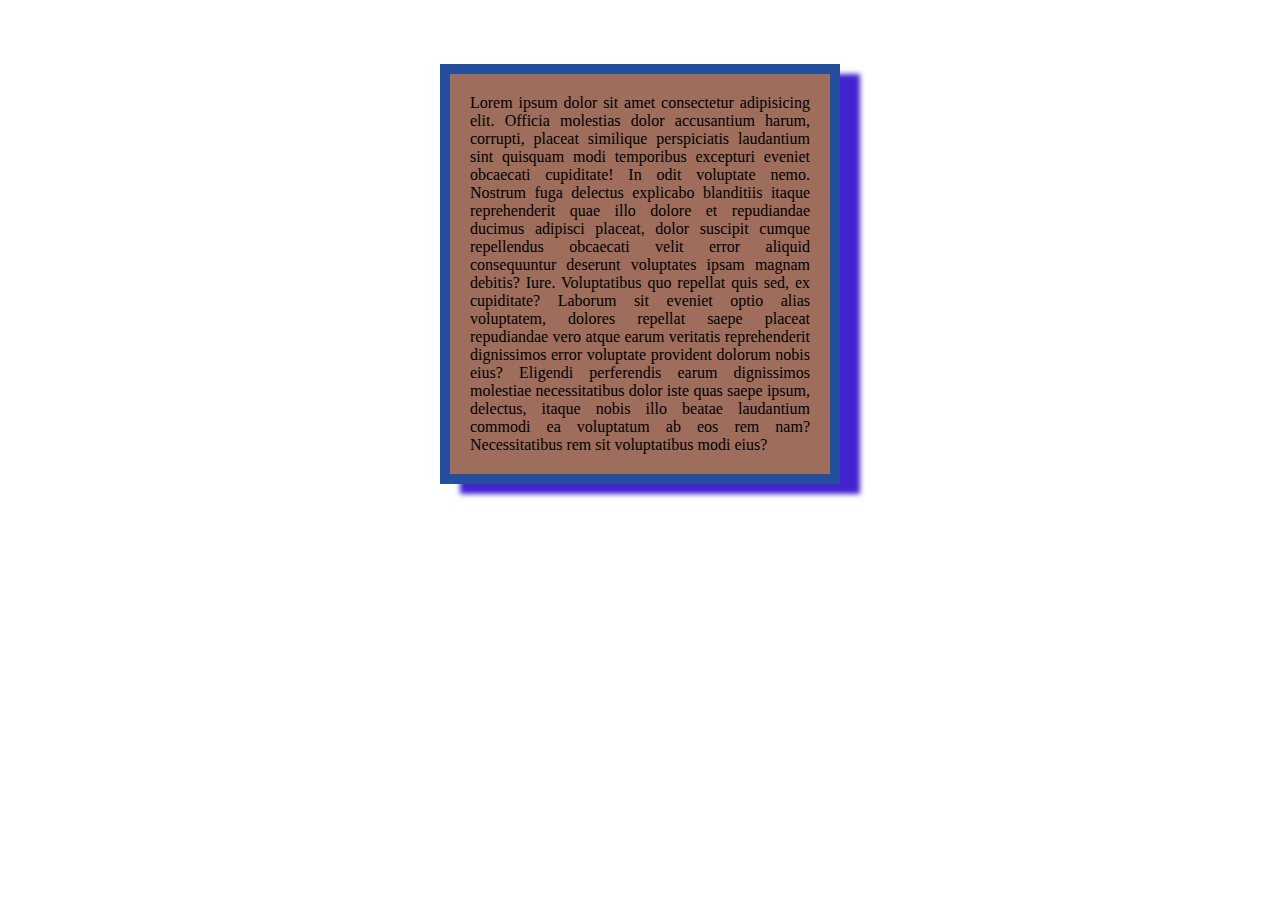
<file: CSS/2.Bordes/index.html>
<!DOCTYPE html>
<html lang="en">
<head>
    <meta charset="UTF-8">
    <meta http-equiv="X-UA-Compatible" content="IE=edge">
    <meta name="viewport" content="width=device-width, initial-scale=1.0">
    <link rel="stylesheet" href="./styles/styles.css">
    <title>Bordes</title>
</head>
<body>
    <div class="box">
        Lorem ipsum dolor sit amet consectetur adipisicing elit. Officia molestias dolor accusantium harum, corrupti, placeat similique perspiciatis laudantium sint quisquam modi temporibus excepturi eveniet obcaecati cupiditate! In odit voluptate nemo.
        Nostrum fuga delectus explicabo blanditiis itaque reprehenderit quae illo dolore et repudiandae ducimus adipisci placeat, dolor suscipit cumque repellendus obcaecati velit error aliquid consequuntur deserunt voluptates ipsam magnam debitis? Iure.
        Voluptatibus quo repellat quis sed, ex cupiditate? Laborum sit eveniet optio alias voluptatem, dolores repellat saepe placeat repudiandae vero atque earum veritatis reprehenderit dignissimos error voluptate provident dolorum nobis eius?
        Eligendi perferendis earum dignissimos molestiae necessitatibus dolor iste quas saepe ipsum, delectus, itaque nobis illo beatae laudantium commodi ea voluptatum ab eos rem nam? Necessitatibus rem sit voluptatibus modi eius?

    </div>
</body>
</html>
</file>
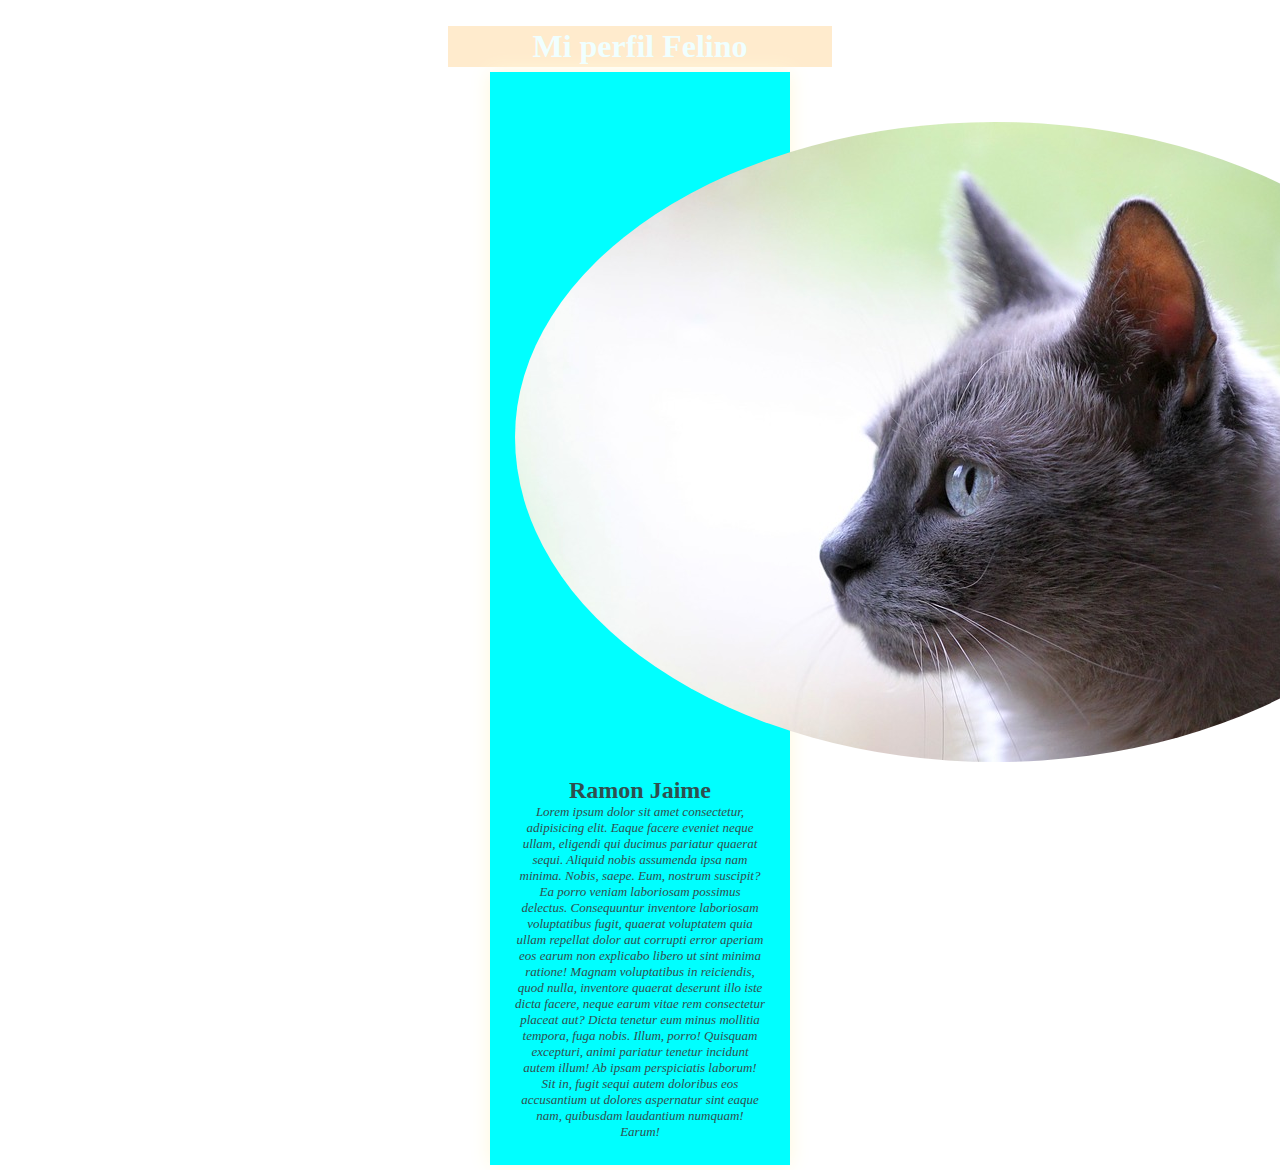
<file: CSS/2.Bordes/card.html>
<!DOCTYPE html>
<html lang="es">
<head>
    <meta charset="UTF-8">
    <meta http-equiv="X-UA-Compatible" content="IE=edge">
    <meta name="viewport" content="width=device-width, initial-scale=1.0">
    <link rel="stylesheet" href="./styles/styles.css">
    <title>card</title>
</head>
<body>
  
  <header>
    <h1 class="title">Mi perfil Felino</h1>
  </header>  
<section class="card">
    <img class = "cat" src="./assets/cat-3261420_960_720.jpg" alt="gato de perfil">
    <h2> Ramon Jaime</h2>
    <p class="text">Lorem ipsum dolor sit amet consectetur, adipisicing elit. Eaque facere eveniet neque ullam, eligendi qui ducimus pariatur quaerat sequi. Aliquid nobis assumenda ipsa nam minima. Nobis, saepe. Eum, nostrum suscipit?
    Ea porro veniam laboriosam possimus delectus. Consequuntur inventore laboriosam voluptatibus fugit, quaerat voluptatem quia ullam repellat dolor aut corrupti error aperiam eos earum non explicabo libero ut sint minima ratione!
    Magnam voluptatibus in reiciendis, quod nulla, inventore quaerat deserunt illo iste dicta facere, neque earum vitae rem consectetur placeat aut? Dicta tenetur eum minus mollitia tempora, fuga nobis. Illum, porro!
    Quisquam excepturi, animi pariatur tenetur incidunt autem illum! Ab ipsam perspiciatis laborum! Sit in, fugit sequi autem doloribus eos accusantium ut dolores aspernatur sint eaque nam, quibusdam laudantium numquam! Earum!</p>


</section>



</body>
</html>
</file>
<file: CSS/2.Bordes/styles/styles.css>
*{
margin:0;
padding:0;

 }
  
 .box{

    margin: 0 auto;/*el margin solo funciona cuando hay width*/
    background-color: rgb(158, 109, 92);
    width:400px;
    height:auto;
    padding: 20px;/*relleno*/
    text-align: justify;
    box-sizing: border-box;

    /*los bordes trabajan con 3 propiedades o atributos
     double =doble linea
      solid  =linea
      dotted =puntillos 
      dashed= lineas continuas  
      groove= linea      
      hidden =esconde  
      border width = tamaño de la linea
      */

    border-color: rgb(81, 65, 185);
    border-style: ridge;
    border-width:5px ;
   /* vertical-horizontal  ridge horizontal dotted vertical    */
   border-style: ridge dotted;
   /* top horizontal bottom*/
   border-style: hidden double inset;
   /*simplificar*/
   border: 10px solid rgb(36, 79, 158);
   border: radius 8%  2%; /*suaviza el borde*/
   box-shadow:20px 10px 5px rgb(66, 35, 207);/*sombras 1 x y segundo (y) y luego color*/
   margin-top: 5%;

 }

 .card{
background-color: cyan;
width: 300px;
height: auto;
color: darkslategray;
padding: 25px;
box-sizing: border-box;
margin: 5px auto;
text-align: center;
box-shadow:0 0 20px 0  cornsilk;


 }

 .cat{
 display: block;
 width: 180 px;
 height:180 px ;
 margin: 15px auto;
 padding-top: 10px;
 border-radius: 50%;
 object-fit: cover;/* indica el contenido reemplazado se menciona para tener la relacion */

 }
 .text{

  font-size: small;
  font-style: oblique;

 }

 .title{
color: azure;
text-align: center;
margin-top: 5px;
background-color: blanchedalmond;
margin:2% 35% 0 35%;
box-shadow: 0 0 10 px 0 cornsilk;
padding: 2px;
 }
</file>
